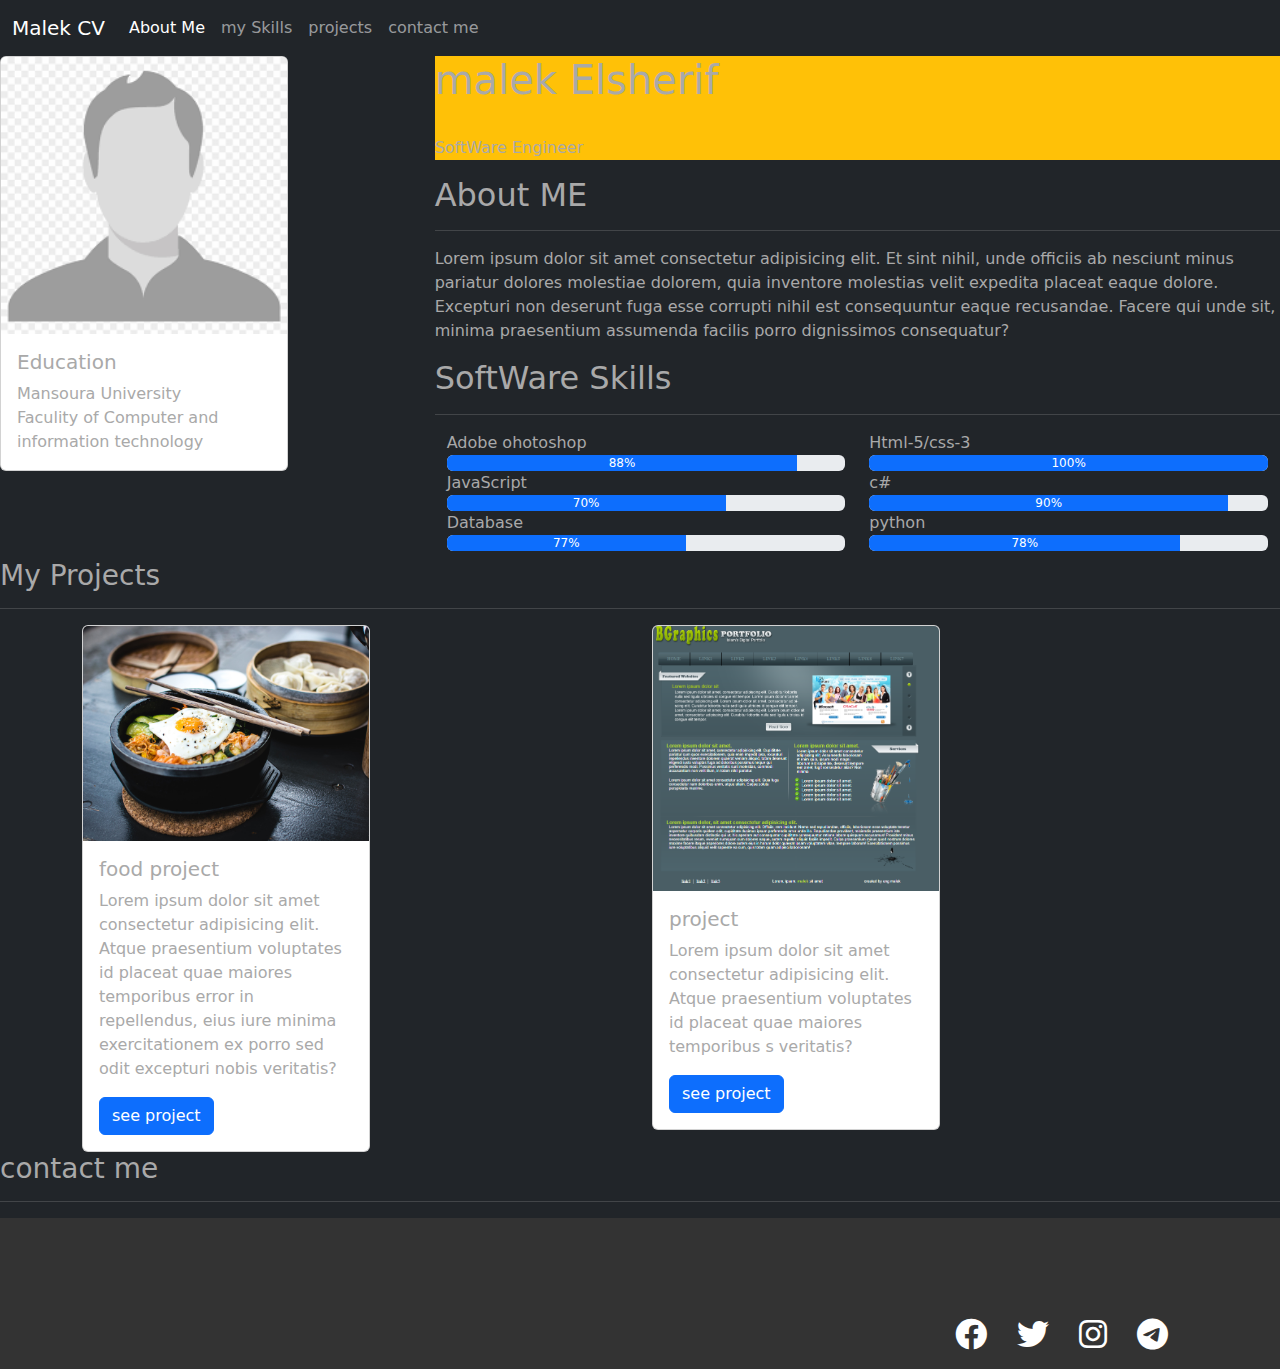
<file: index.html>
<!DOCTYPE html>
<html lang="en" >
<head>
    <meta charset="UTF-8">
    <meta http-equiv="X-UA-Compatible" content="IE=edge">
    <meta name="viewport" content="width=device-width, initial-scale=1.0">
    <title>malek cv</title>
    <link rel="stylesheet" href="css/bootstrap.css">

    <script src="js/bootstrap.bundle.min.js"></script>
    <link rel="stylesheet" href="css/all.min.css">
    <link rel="stylesheet" href="css/css.css">
</head>
<body class="bg-dark" >
<header >
    <nav class="navbar navbar-expand-lg navbar-dark bg-dark">
        <div class="container-fluid">
          <a class="navbar-brand" href="#">Malek CV</a>
          <button class="navbar-toggler" type="button" data-bs-toggle="collapse" data-bs-target="#navbarNav" aria-controls="navbarNav" aria-expanded="false" aria-label="Toggle navigation">
            <span class="navbar-toggler-icon"></span>
          </button>
          <div class="collapse navbar-collapse" id="navbarNav">
            <ul class="navbar-nav">
              <li class="nav-item">
                <a class="nav-link active" aria-current="page" href="#about-me">About Me</a>
              </li>
              <li class="nav-item">
                <a class="nav-link" href="#my-skills">my Skills</a>
              </li>
              <li class="nav-item">
                <a class="nav-link" href="#my-projects">projects</a>
              </li>
              <li class="nav-item">
                <a class="nav-link" href="#contact-me">contact me</a>
              </li>
            </ul>
          </div>
        </div>
      </nav>
      
        <div class="row pb-2">
            <div class="col-4">
                <div class="card" style="width: 18rem;">
                    <img src="img/images.png" class="card-img-top" alt="...">
                    <div class="card-body">
                      <h5 class="card-title">Education</h5>
                      <p class="card-text"> Mansoura University <br> Faculity of Computer and information technology</p>
                      
                    </div>
                  </div>
    
            </div>
            <div class="col-8 ">
                <div class="bg-warning  ">
                   <h1>malek Elsherif</h1>  <br>SoftWare Engineer
                </div>
                <div id="about-me" class=" pt-3"><h2>About ME</h2><hr>Lorem ipsum dolor sit amet consectetur adipisicing elit. Et sint nihil, unde officiis ab nesciunt minus pariatur dolores molestiae dolorem, quia inventore molestias velit expedita placeat eaque dolore. Excepturi non deserunt fuga esse corrupti nihil est consequuntur eaque recusandae. Facere qui unde sit, minima praesentium assumenda facilis porro dignissimos consequatur?</div><!-- about me -->
                <div class="pt-3">
                    <h2>SoftWare Skills</h2><hr>
                    <div  class="container">
                        <div id="my-skills" class="row">
                            <div class="col-6">
                                Adobe ohotoshop <br><div class="progress">
                                    <div class="progress-bar" role="progressbar" aria-label="Example with label" style="width: 88%;" aria-valuenow="25" aria-valuemin="0" aria-valuemax="100">88%</div>
                                  </div>

                                JavaScript <br><div class="progress">
                                    <div class="progress-bar" role="progressbar" aria-label="Example with label" style="width: 70%;" aria-valuenow="25" aria-valuemin="0" aria-valuemax="100">70%</div>
                                  </div>

                                Database <br><div class="progress">
                                    <div class="progress-bar" role="progressbar" aria-label="Example with label" style="width: 60%;" aria-valuenow="25" aria-valuemin="0" aria-valuemax="100">77%</div>
                                  </div>

                            </div><!-- left -->

                            <div class="col-6">
                                Html-5/css-3 <br><div class="progress">
                                    <div class="progress-bar" role="progressbar" aria-label="Example with label" style="width: 100%;" aria-valuenow="25" aria-valuemin="0" aria-valuemax="100">100%</div>
                                  </div>

                                c# <br><div class="progress">
                                    <div class="progress-bar" role="progressbar" aria-label="Example with label" style="width: 90%;" aria-valuenow="25" aria-valuemin="0" aria-valuemax="100">90%</div>
                                  </div>

                                python <br><div class="progress">
                                    <div class="progress-bar" role="progressbar" aria-label="Example with label" style="width: 78%;" aria-valuenow="25" aria-valuemin="0" aria-valuemax="100">78%</div>
                                  </div>

                            </div><!-- right -->

                        </div>
                    </div>
                </div>
    
    
            </div>

          </div><!-- row -->
          <div>
            <h3>My Projects</h3><hr>
            <div class="container">
                <div id="my-projects" class="row">
                    <div class="col-6">

                        <div class="card" style="width: 18rem;">
                            <img src="img/p1.jpg" class="card-img-top" alt="...">
                            <div class="card-body">
                              <h5 class="card-title">food project</h5>
                              <p class="card-text">Lorem ipsum dolor sit amet consectetur adipisicing elit. Atque praesentium voluptates id placeat quae maiores temporibus error in repellendus, eius iure minima exercitationem ex porro sed odit excepturi nobis veritatis?</p>
                              <a target="_blank" href="https://malekelsherif.github.io/malek-project/" class="btn btn-primary" >see project</a>
                            </div>
                          </div>

                    </div><!-- left -->
                   
                    <div class="col-6">

                        <div class="card" style="width: 18rem;">
                            <img src="img/p2.PNG" class="card-img-top" alt="...">
                            <div class="card-body">
                              <h5 class="card-title">project</h5>
                              <p class="card-text">Lorem ipsum dolor sit amet consectetur adipisicing elit. Atque praesentium voluptates id placeat quae maiores temporibus s   veritatis?</p>
                              <a target="_blank" href="https://malekelsherif.github.io/project/" class="btn btn-primary">see project</a>
                            </div>
                          </div>

                    </div><!-- right -->



                </div>

            </div>
            





          </div>
          <h3>contact me</h3><hr>
          <footer >
            

            <div class="container "> 
                <div id="contact-me" class="row">
                    <div class="col-md-6">
                        <ul class="footer-nav">
                          
                            
                        </ul>
                        
                    </div><!-- left -->
                    
                    <div class="col-md-6">
                        <ul class="social-nav">
                            <li><a href="#"><i class="fa-brands fa-facebook fa-2x"></i></a></li>
                            <li><a href="#"><i class="fa-brands fa-twitter fa-2x"></i></a></li>
                            <li><a href="#"><i class="fa-brands fa-instagram fa-2x"></i></a></li>
                            <li><a href="#"><i class="fa-brands fa-telegram fa-2x"></i></a></li>
                           
                        </ul>
                    </div><!-- right -->


                </div><!-- row -->
                
            </div> <!-- container -->
        </footer>
    
     
      


<form action=""></form>
<script src="js/bootstrap.js"></script>
<script src="js/bootstrap.bundle.min.js"></script>
        


</body>
</html>
</file>
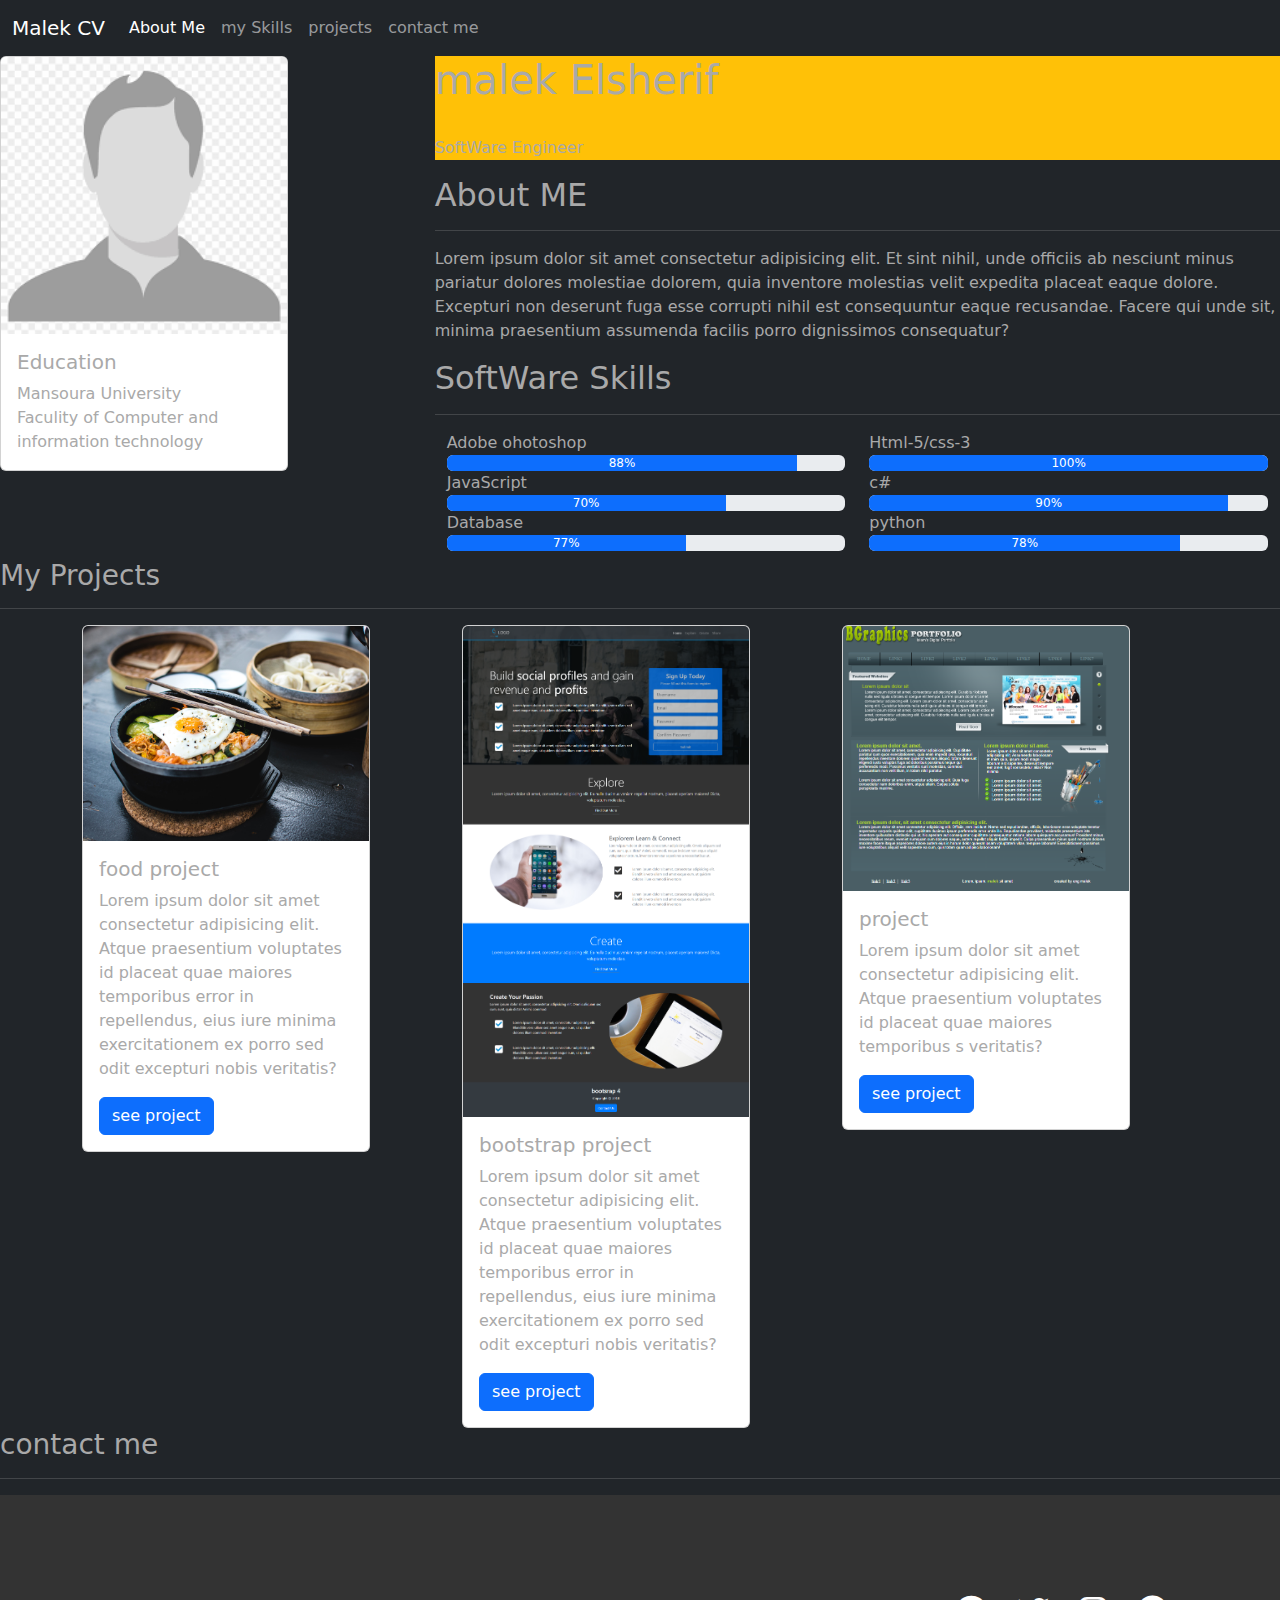
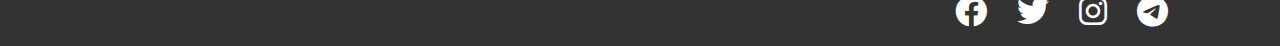
<file: my cv.html>
<!DOCTYPE html>
<html lang="en" >
<head>
    <meta charset="UTF-8">
    <meta http-equiv="X-UA-Compatible" content="IE=edge">
    <meta name="viewport" content="width=device-width, initial-scale=1.0">
    <title>malek cv</title>
    <link rel="stylesheet" href="css/bootstrap.css">

    <script src="js/bootstrap.bundle.min.js"></script>
    <link rel="stylesheet" href="css/all.min.css">
    <link rel="stylesheet" href="css/css.css">
</head>
<body class="bg-dark" >
<header >
    <nav class="navbar navbar-expand-lg navbar-dark bg-dark">
        <div class="container-fluid">
          <a class="navbar-brand" href="#">Malek CV</a>
          <button class="navbar-toggler" type="button" data-bs-toggle="collapse" data-bs-target="#navbarNav" aria-controls="navbarNav" aria-expanded="false" aria-label="Toggle navigation">
            <span class="navbar-toggler-icon"></span>
          </button>
          <div class="collapse navbar-collapse" id="navbarNav">
            <ul class="navbar-nav">
              <li class="nav-item">
                <a class="nav-link active" aria-current="page" href="#about-me">About Me</a>
              </li>
              <li class="nav-item">
                <a class="nav-link" href="#my-skills">my Skills</a>
              </li>
              <li class="nav-item">
                <a class="nav-link" href="#my-projects">projects</a>
              </li>
              <li class="nav-item">
                <a class="nav-link" href="#contact-me">contact me</a>
              </li>
            </ul>
          </div>
        </div>
      </nav>
      
        <div class="row pb-2">
            <div class="col-4">
                <div class="card" style="width: 18rem;">
                    <img src="img/images.png" class="card-img-top" alt="...">
                    <div class="card-body">
                      <h5 class="card-title">Education</h5>
                      <p class="card-text"> Mansoura University <br> Faculity of Computer and information technology</p>
                      
                    </div>
                  </div>
    
            </div>
            <div class="col-8 ">
                <div class="bg-warning  ">
                   <h1>malek Elsherif</h1>  <br>SoftWare Engineer
                </div>
                <div id="about-me" class=" pt-3"><h2>About ME</h2><hr>Lorem ipsum dolor sit amet consectetur adipisicing elit. Et sint nihil, unde officiis ab nesciunt minus pariatur dolores molestiae dolorem, quia inventore molestias velit expedita placeat eaque dolore. Excepturi non deserunt fuga esse corrupti nihil est consequuntur eaque recusandae. Facere qui unde sit, minima praesentium assumenda facilis porro dignissimos consequatur?</div><!-- about me -->
                <div class="pt-3">
                    <h2>SoftWare Skills</h2><hr>
                    <div  class="container">
                        <div id="my-skills" class="row">
                            <div class="col-6">
                                Adobe ohotoshop <br><div class="progress">
                                    <div class="progress-bar" role="progressbar" aria-label="Example with label" style="width: 88%;" aria-valuenow="25" aria-valuemin="0" aria-valuemax="100">88%</div>
                                  </div>

                                JavaScript <br><div class="progress">
                                    <div class="progress-bar" role="progressbar" aria-label="Example with label" style="width: 70%;" aria-valuenow="25" aria-valuemin="0" aria-valuemax="100">70%</div>
                                  </div>

                                Database <br><div class="progress">
                                    <div class="progress-bar" role="progressbar" aria-label="Example with label" style="width: 60%;" aria-valuenow="25" aria-valuemin="0" aria-valuemax="100">77%</div>
                                  </div>

                            </div><!-- left -->

                            <div class="col-6">
                                Html-5/css-3 <br><div class="progress">
                                    <div class="progress-bar" role="progressbar" aria-label="Example with label" style="width: 100%;" aria-valuenow="25" aria-valuemin="0" aria-valuemax="100">100%</div>
                                  </div>

                                c# <br><div class="progress">
                                    <div class="progress-bar" role="progressbar" aria-label="Example with label" style="width: 90%;" aria-valuenow="25" aria-valuemin="0" aria-valuemax="100">90%</div>
                                  </div>

                                python <br><div class="progress">
                                    <div class="progress-bar" role="progressbar" aria-label="Example with label" style="width: 78%;" aria-valuenow="25" aria-valuemin="0" aria-valuemax="100">78%</div>
                                  </div>

                            </div><!-- right -->

                        </div>
                    </div>
                </div>
    
    
            </div>

          </div><!-- row -->
          <div>
            <h3>My Projects</h3><hr>
            <div class="container">
                <div id="my-projects" class="row">
                    <div class="col-4">

                        <div class="card" style="width: 18rem;">
                            <img src="img/p1.jpg" class="card-img-top" alt="...">
                            <div class="card-body">
                              <h5 class="card-title">food project</h5>
                              <p class="card-text">Lorem ipsum dolor sit amet consectetur adipisicing elit. Atque praesentium voluptates id placeat quae maiores temporibus error in repellendus, eius iure minima exercitationem ex porro sed odit excepturi nobis veritatis?</p>
                              <a target="_blank" href="https://malekelsherif.github.io/malek-project/" class="btn btn-primary" >see project</a>
                            </div>
                          </div>

                    </div><!-- left -->
                    <div class="col-4">

                        <div class="card" style="width: 18rem;">
                            <img src="img/p3.png" class="card-img-top" alt="...">
                            <div class="card-body">
                              <h5 class="card-title">bootstrap project</h5>
                              <p class="card-text">Lorem ipsum dolor sit amet consectetur adipisicing elit. Atque praesentium voluptates id placeat quae maiores temporibus error in repellendus, eius iure minima exercitationem ex porro sed odit excepturi nobis veritatis?</p>
                              <a target="_blank" href="Project A/INDEX.html" class="btn btn-primary">see project</a>
                            </div>
                          </div>

                    </div><!-- left -->
                    <div class="col-4">

                        <div class="card" style="width: 18rem;">
                            <img src="img/p2.PNG" class="card-img-top" alt="...">
                            <div class="card-body">
                              <h5 class="card-title">project</h5>
                              <p class="card-text">Lorem ipsum dolor sit amet consectetur adipisicing elit. Atque praesentium voluptates id placeat quae maiores temporibus s   veritatis?</p>
                              <a target="_blank" href="https://malekelsherif.github.io/project/" class="btn btn-primary">see project</a>
                            </div>
                          </div>

                    </div><!-- left -->



                </div>

            </div>
            





          </div>
          <h3>contact me</h3><hr>
          <footer >
            

            <div class="container "> 
                <div id="contact-me" class="row">
                    <div class="col-md-6">
                        <ul class="footer-nav">
                          
                            
                        </ul>
                        
                    </div><!-- left -->
                    
                    <div class="col-md-6">
                        <ul class="social-nav">
                            <li><a href="#"><i class="fa-brands fa-facebook fa-2x"></i></a></li>
                            <li><a href="#"><i class="fa-brands fa-twitter fa-2x"></i></a></li>
                            <li><a href="#"><i class="fa-brands fa-instagram fa-2x"></i></a></li>
                            <li><a href="#"><i class="fa-brands fa-telegram fa-2x"></i></a></li>
                           
                        </ul>
                    </div><!-- right -->


                </div><!-- row -->
                
            </div> <!-- container -->
        </footer>
    
     
      


<form action=""></form>
<script src="js/bootstrap.js"></script>
<script src="js/bootstrap.bundle.min.js"></script>
        


</body>
</html>
</file>
<file: css/css.css>
footer{
    padding-top:100px;
    background-color: #333;
    
   }
   
  
   .social-nav{
    float: right;
    list-style: none;
    display: flex;

    
   }
   .social-nav li{
    margin-right: 30px;

   }
   .social-nav li a{
    text-decoration: none;
    color:white;
    text-transform: uppercase;
   }
   .social-nav li a:hover{
    text-decoration: underline;
color: orange;
   }
   body{
    color: darkgray;
   }
</file>
